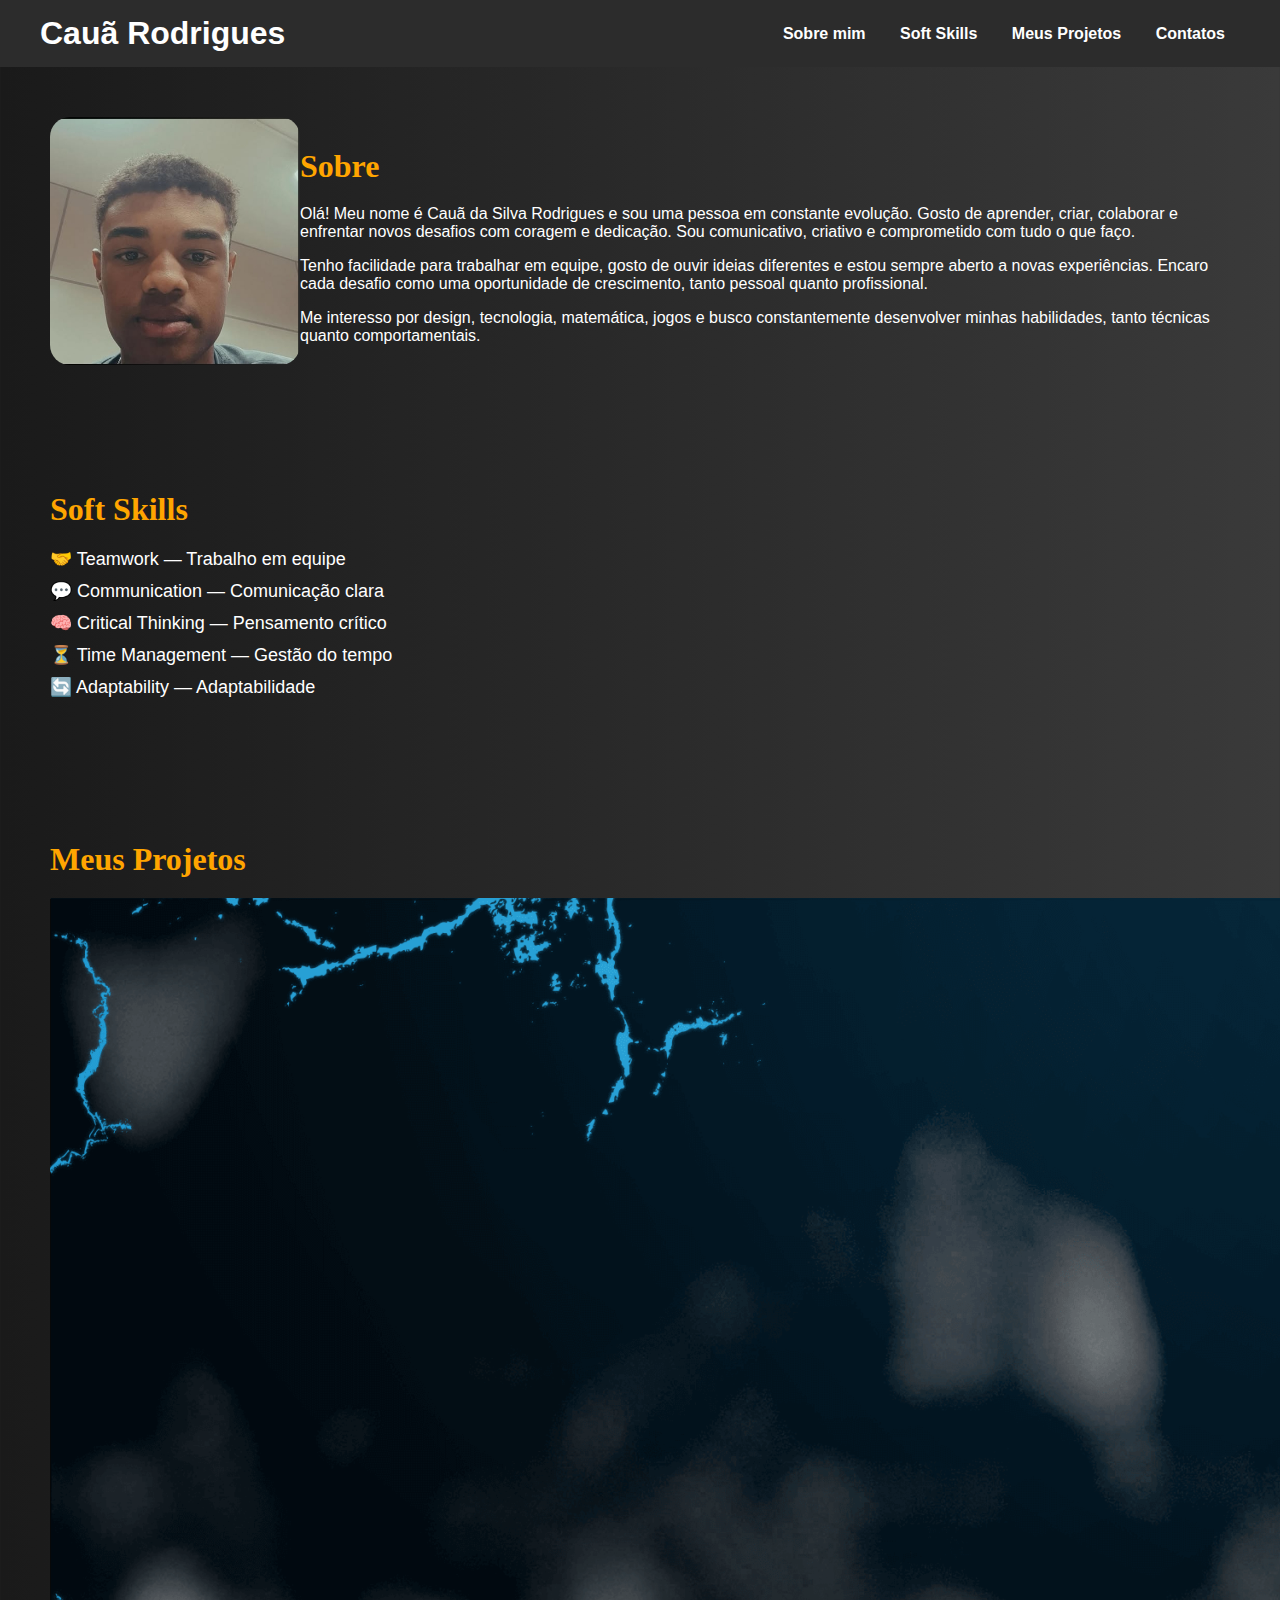
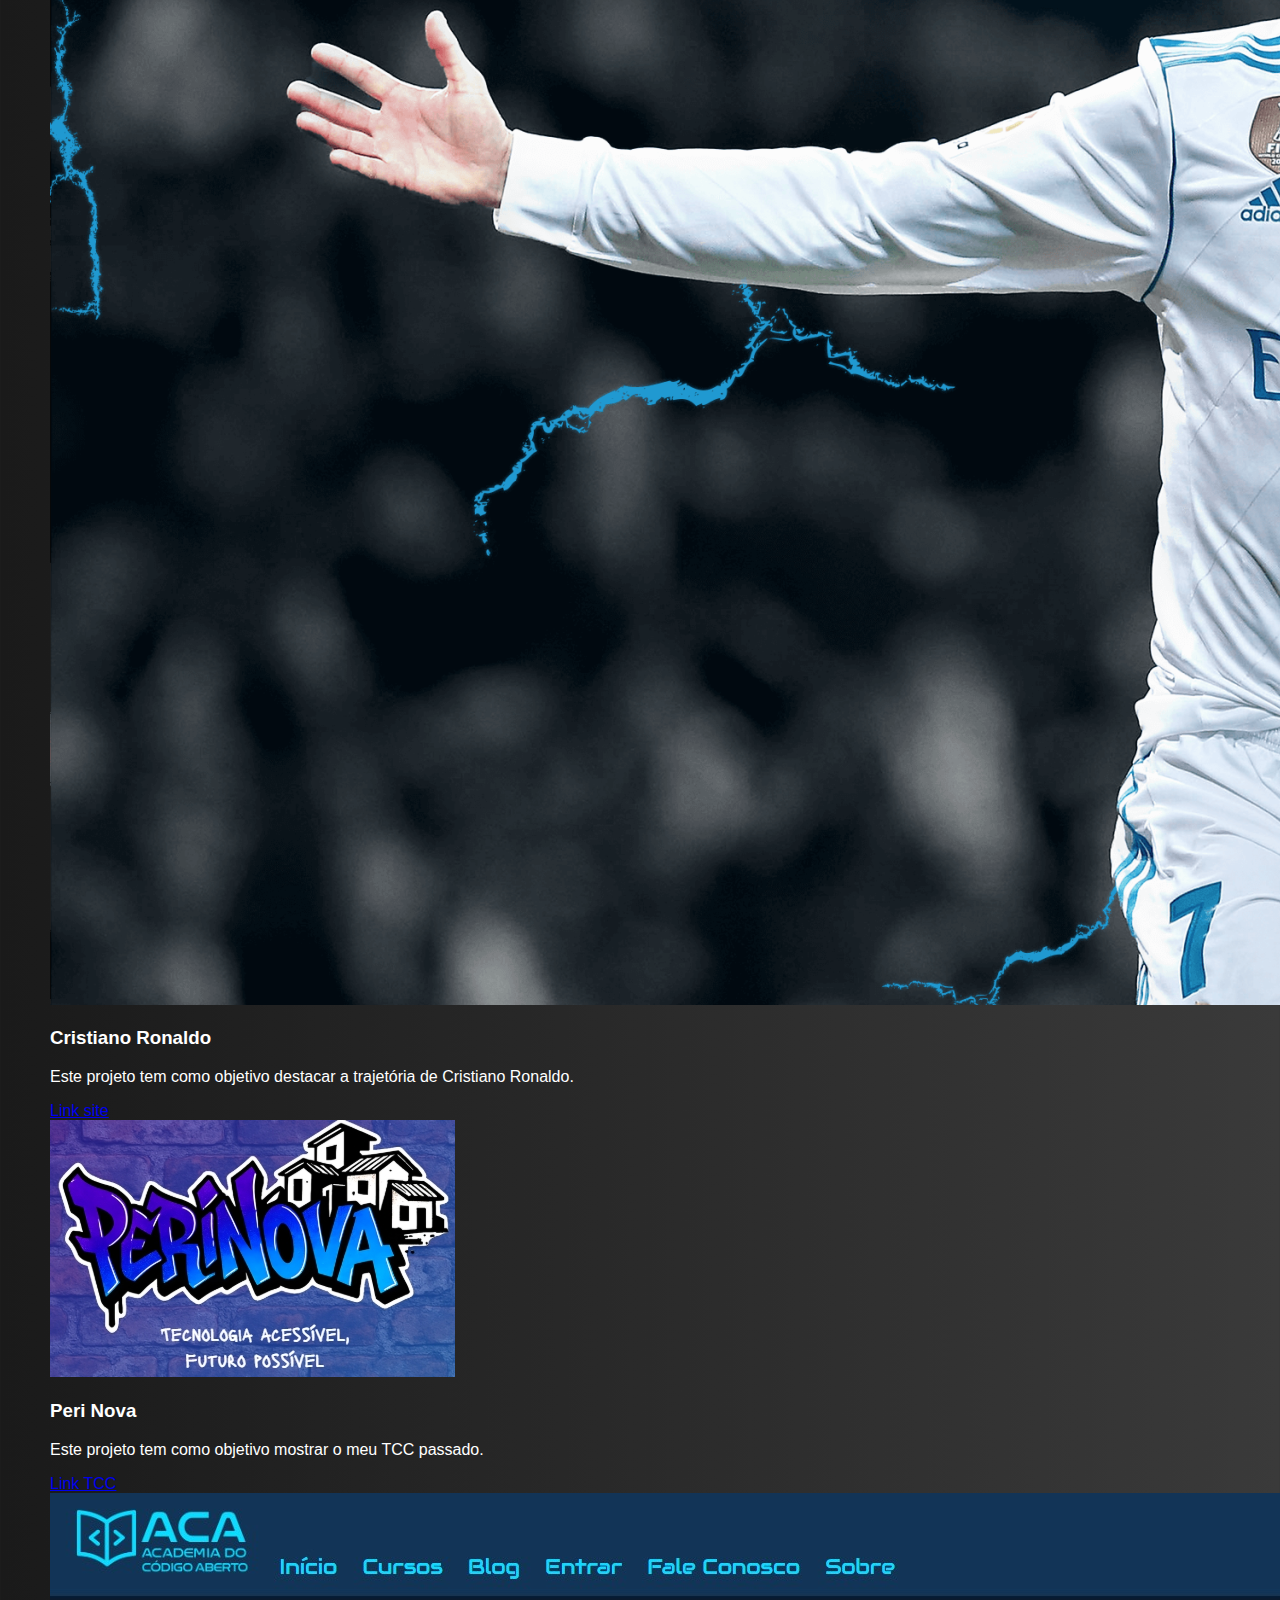
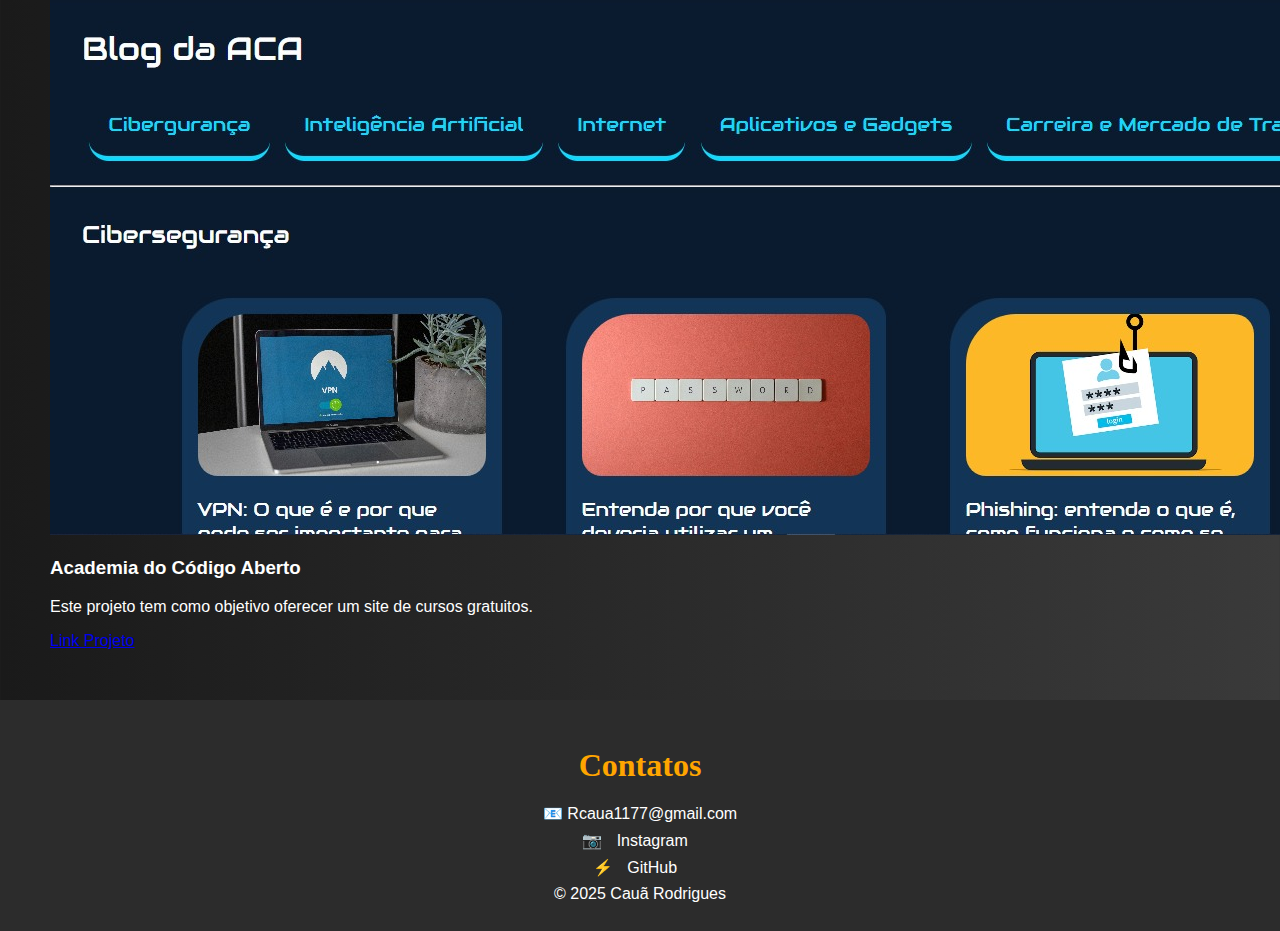
<file: index.html>
<!DOCTYPE html>
<html lang="pt-BR">

<head>
  <meta charset="UTF-8">
  <meta name="viewport" content="width=device-width, initial-scale=1.0">
  <title>Portfólio - Cauã Rodrigues</title>
  <link rel="stylesheet" href="style.css">
</head>

<body>
  <header>
    <h1>Cauã Rodrigues</h1>
    <nav>
      <a href="#sobre">Sobre mim</a>
      <a href="#softskills">Soft Skills</a>
      <a href="#projetos">Meus Projetos</a>
      <a href="#contatos">Contatos</a>
    </nav>
  </header>

  <section id="sobre" class="sobre">
    <img src="img/Captura de tela_29-9-2025_102813_.jpeg" alt="Foto de perfil">
    <div>
      <h2>Sobre</h2>
      <p>Olá! Meu nome é Cauã da Silva Rodrigues e sou uma pessoa em constante evolução. Gosto de aprender, criar,
        colaborar e enfrentar novos desafios com coragem e dedicação. Sou comunicativo, criativo e comprometido com tudo
        o que faço.</p>
      <p>Tenho facilidade para trabalhar em equipe, gosto de ouvir ideias diferentes e estou sempre aberto a novas
        experiências. Encaro cada desafio como uma oportunidade de crescimento, tanto pessoal quanto profissional.</p>
      <p>Me interesso por design, tecnologia, matemática, jogos e busco constantemente desenvolver minhas habilidades,
        tanto técnicas quanto comportamentais.</p>
    </div>
  </section>
  <section id="softskills" class="softskills">
    <h2 class="soft">Soft Skills</h2>
    <ul class="ul">
      <li>🤝 Teamwork — Trabalho em equipe</li>
      <li>💬 Communication — Comunicação clara</li>
      <li>🧠 Critical Thinking — Pensamento crítico</li>
      <li>⏳ Time Management — Gestão do tempo</li>
      <li>🔄 Adaptability — Adaptabilidade</li>
    </ul>
  </section>

  <section id="projetos">
    <h2 class="meuprojeto">Meus Projetos</h2>
    <div class="projetos-container">

      <div class="container">
        <div class="card">
          <img src="img/9348_image_rm-2560x1707.png" alt="projeto">
          <h3 class="h3">Cristiano Ronaldo</h3>
          <p class="pcontainer">Este projeto tem como objetivo destacar a trajetória de Cristiano Ronaldo.</p>
          <a href="https://cjzinho0111.github.io/Cristiano-Ronaldo/">Link site</a>
        </div>
        <div class="card">
          <img src="img/Captura de tela_30-9-2025_91323_www.canva.com.jpeg" alt="projeto">
          <h3>Peri Nova</h3>
          <p>Este projeto tem como objetivo mostrar o meu TCC passado.</p>
          <a
            href="https://www.canva.com/design/DAGp9QbaemU/Fu-GGDt4Z0zWSWnAMGeEGA/edit?utm_content=DAGp9QbaemU&utm_campaign=designshare&utm_medium=link2&utm_source=sharebutton">Link
            TCC</a>
        </div>

        <div class="card">
          <img src="img/WhatsApp Image 2025-09-30 at 09.56.23.jpeg" alt="projeto">
          <h3>Academia do Código Aberto</h3>
          <p>Este projeto tem como objetivo oferecer um site de cursos gratuitos.</p>
          <a href="https://github.com/SRochaGabriel/portfolio" target="_blank">Link Projeto</a>
        </div>
      </div>
  </section>

  <footer id="contatos">
    <h2 class="conta">Contatos</h2>
    <p>📧 Rcaua1177@gmail.com</p>
    <p>📷 <a href="https://www.instagram.com/cauazz7xk/?next=%2F">Instagram</a></p>
    <p>⚡ <a href="https://github.com/Cjzinho0111">GitHub</a></p>
    <p>&copy; 2025 Cauã Rodrigues</p>
  </footer>



</body>

</html>
</file>
<file: style.css>
body {
    font-family: Arial, sans-serif;
    margin: 0;
    background: linear-gradient(to right, #1a1a1a, #3a3a3a);
    color: #fff;
  }

  header {
    background: #2c2c2c;
    display: flex;
    justify-content: space-between;
    align-items: center;
    padding: 15px 40px;
  }

  header h1 {
    margin: 0;
    color: white;
  }

  nav a {
    margin: 0 15px;
    color: white;
    text-decoration: none;
    font-weight: bold;
  }

  nav a:hover {
    color: orange;
  }

  section {
    padding: 50px;
  }

  h2 {
    color: orange;
    margin-bottom: 20px;
    font-family: "Brush Script MT", cursive;
    font-size: 32px;
  }

  .sobre {
    display: flex;
    align-items: center;
  }

  .sobre img {
    width: 250px;
    height: auto;
    border-radius: 20px;
  }

  .softskills ul {
    list-style: none;
    padding: 0;
  }

  .softskills li {
    margin: 10px 0;
    font-size: 18px;
  }

  /* Projetos */
  .projetos-container {
    justify-content: center;
  }

  .projeto-card {
    background: #2c2c2c;
    border-radius: 20px;
    width: 300px;
  display:inline-block;
  margin: 0 20px;
  }


  .projeto-card img {
    width: 100%;
    height: 180px;
  }

  .projeto-info {
    padding: 15px;
  }

  .projeto-info h3 {
    margin: 5px 0;
    color: orange;
  }

  .tags {
    margin-top: 10px;
  }

  .tags span {
    display: inline-block;
    background: #444;
    color: white;
    padding: 5px 10px;
    border-radius: 6px;
    font-size: 12px;
    margin-right: 5px;
  }

  .projeto-links {
    margin-top: 15px;
  }

  .projeto-links a {
    display: inline-block;
    margin-right: 10px;
    color: orange;
    text-decoration: none;
    font-weight: bold;
  }

  .projeto-links a:hover {
    text-decoration: underline;
  }

  /* Contatos */
  footer {
    background: #2c2c2c;
    padding: 20px;
    text-align: center;
  }

  footer p {
    margin: 8px 0;
  }

  footer a {
    color: white;
    text-decoration: none;
    margin: 0 10px;
  }

  footer a:hover {
    color: orange;
  }
.ss{
    text-align: center;
    background-color:#444;
}
.cont{
    background-color: #444;
    text-align: left;

}
.mp{
    background-color: #444;

}
.ali{
    background-color: #444;
    text-align: center;
}
.uii{
    text-align: center;
}
.mpp{
    background-color: #444;
    padding: 10px 
}
.projeto-card{
    text-align: center;
    display: inline-block;
    width: 250px;
  height: 350px;         
  margin: 20pxpx
}
</file>
